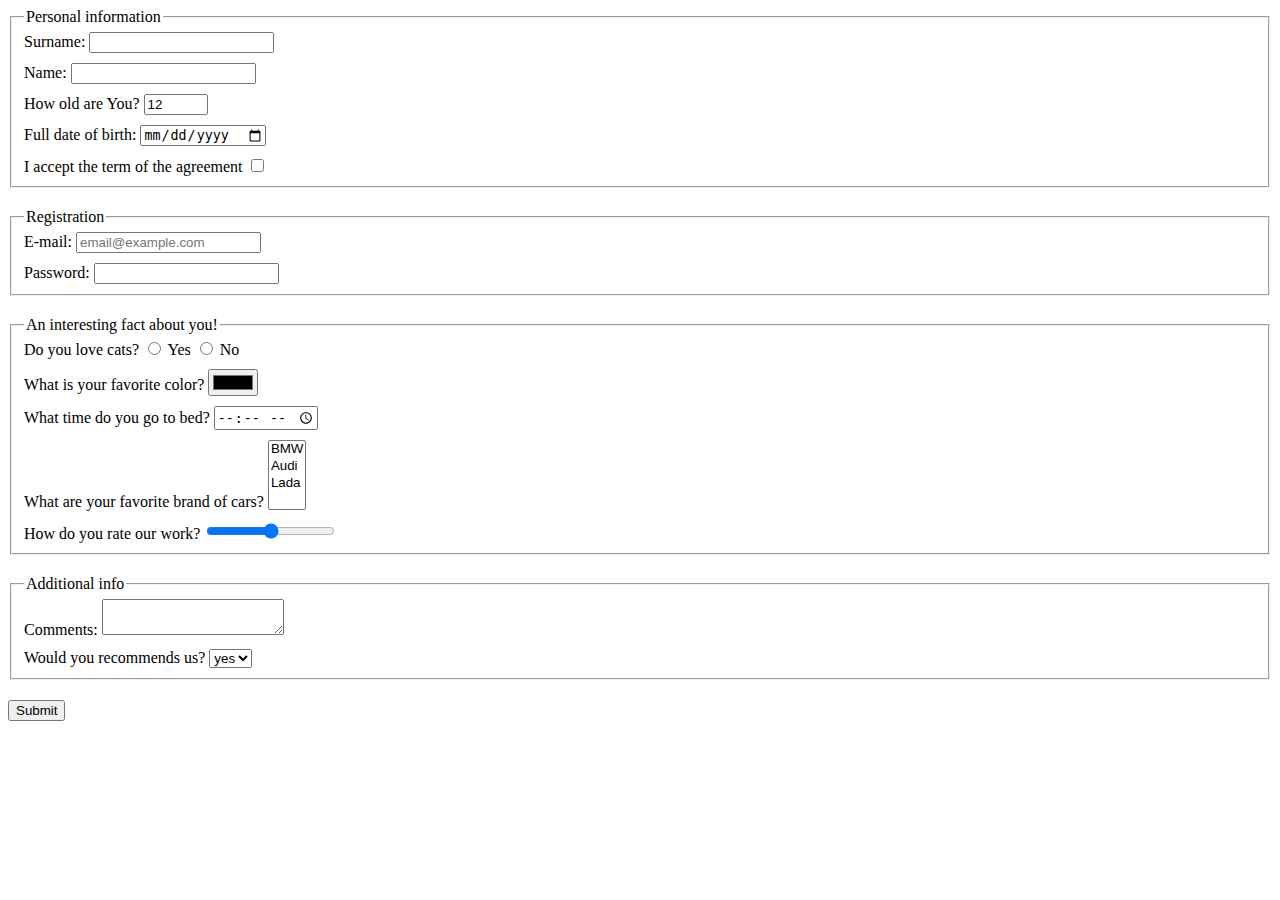
<file: index.html>
<!doctype html><html lang="en"><head><meta charset="UTF-8"><meta name="viewport" content="width=device-width, user-scalable=no, initial-scale=1.0, maximum-scale=1.0, minimum-scale=1.0"><meta http-equiv="X-UA-Compatible" content="ie=edge"><title>HTML Form</title><link rel="stylesheet" href="style.f01ce6b1.css"></head><body> <form action="#" method="post"> <fieldset class="fieldset"> <legend>Personal information</legend> <div class="form_field"> <label for="surname"> Surname: </label> <input type="text" name="surname" id="surname" autocomplete="off"> </div> <div class="form_field"> <label for="name"> Name: </label> <input type="text" name="name" id="name" autocomplete="off"> </div> <div class="form_field"> <label for="age"> How old are You? </label> <input type="number" name="age" id="age" value="12" min="12" max="100"> </div> <div class="form_field"> <label for="birth"> Full date of birth: </label> <input type="date" name="birthday" id="birth"> </div> <div class="form_field"> <label for="agreement"> I accept the term of the agreement </label> <input type="checkbox" id="agreement" required> </div> </fieldset> <fieldset class="fieldset"> <legend>Registration</legend> <div class="form_field"> <label for="mail"> E-mail: </label> <input type="email" name="email" id="mail" placeholder="email@example.com" autocomplete="off" required> </div> <div class="form_field"> <label for="pass"> Password: </label> <input type="password" name="password" id="pass" minlenght="8" maxlenght="32" required> </div> </fieldset> <fieldset class="fieldset"> <legend> An interesting fact about you! </legend> <div class="form_field"> Do you love cats? <label for="yes"> <input type="radio" name="cat" id="yes" value="yes"> Yes </label> <label for="no"> <input type="radio" name="cat" id="no" value="no"> No </label> </div> <div class="form_field"> <label for="color"> What is your favorite color? </label> <input type="color" name="color" id="color" value="#000"> </div> <div class="form_field"> <label for="time"> What time do you go to bed? </label> <input type="time" name="go-to-bed" id="time"> </div> <label for="cars" class="form_field"> What are your favorite brand of cars? <select name="brand-cars" id="cars" size="4" multiple> <option value="BMW">BMW</option> <option value="Audi">Audi</option> <option value="Lada">Lada</option> </select> </label> <div class="form_field"> <label for="rate"> How do you rate our work? </label> <input type="range" name="rate" id="rate" min="0" max="100"> </div> </fieldset> <fieldset class="fieldset"> <legend>Additional info</legend> <div class="form_field"> <label for="comments"> Comments: </label> <textarea name="comments" id="comments">
          </textarea> </div> <div class="form_field"> <label for="recommends"> Would you recommends us? </label> <select name="recommends" id="recommends"> <option value="yes">yes</option> <option value="no">no</option> </select> </div> </fieldset> <button type="submit" onsubmit="onSubmit()"> Submit </button> </form> <script type="text/javascript" src="main.e97352c4.js"></script> </body></html>
</file>
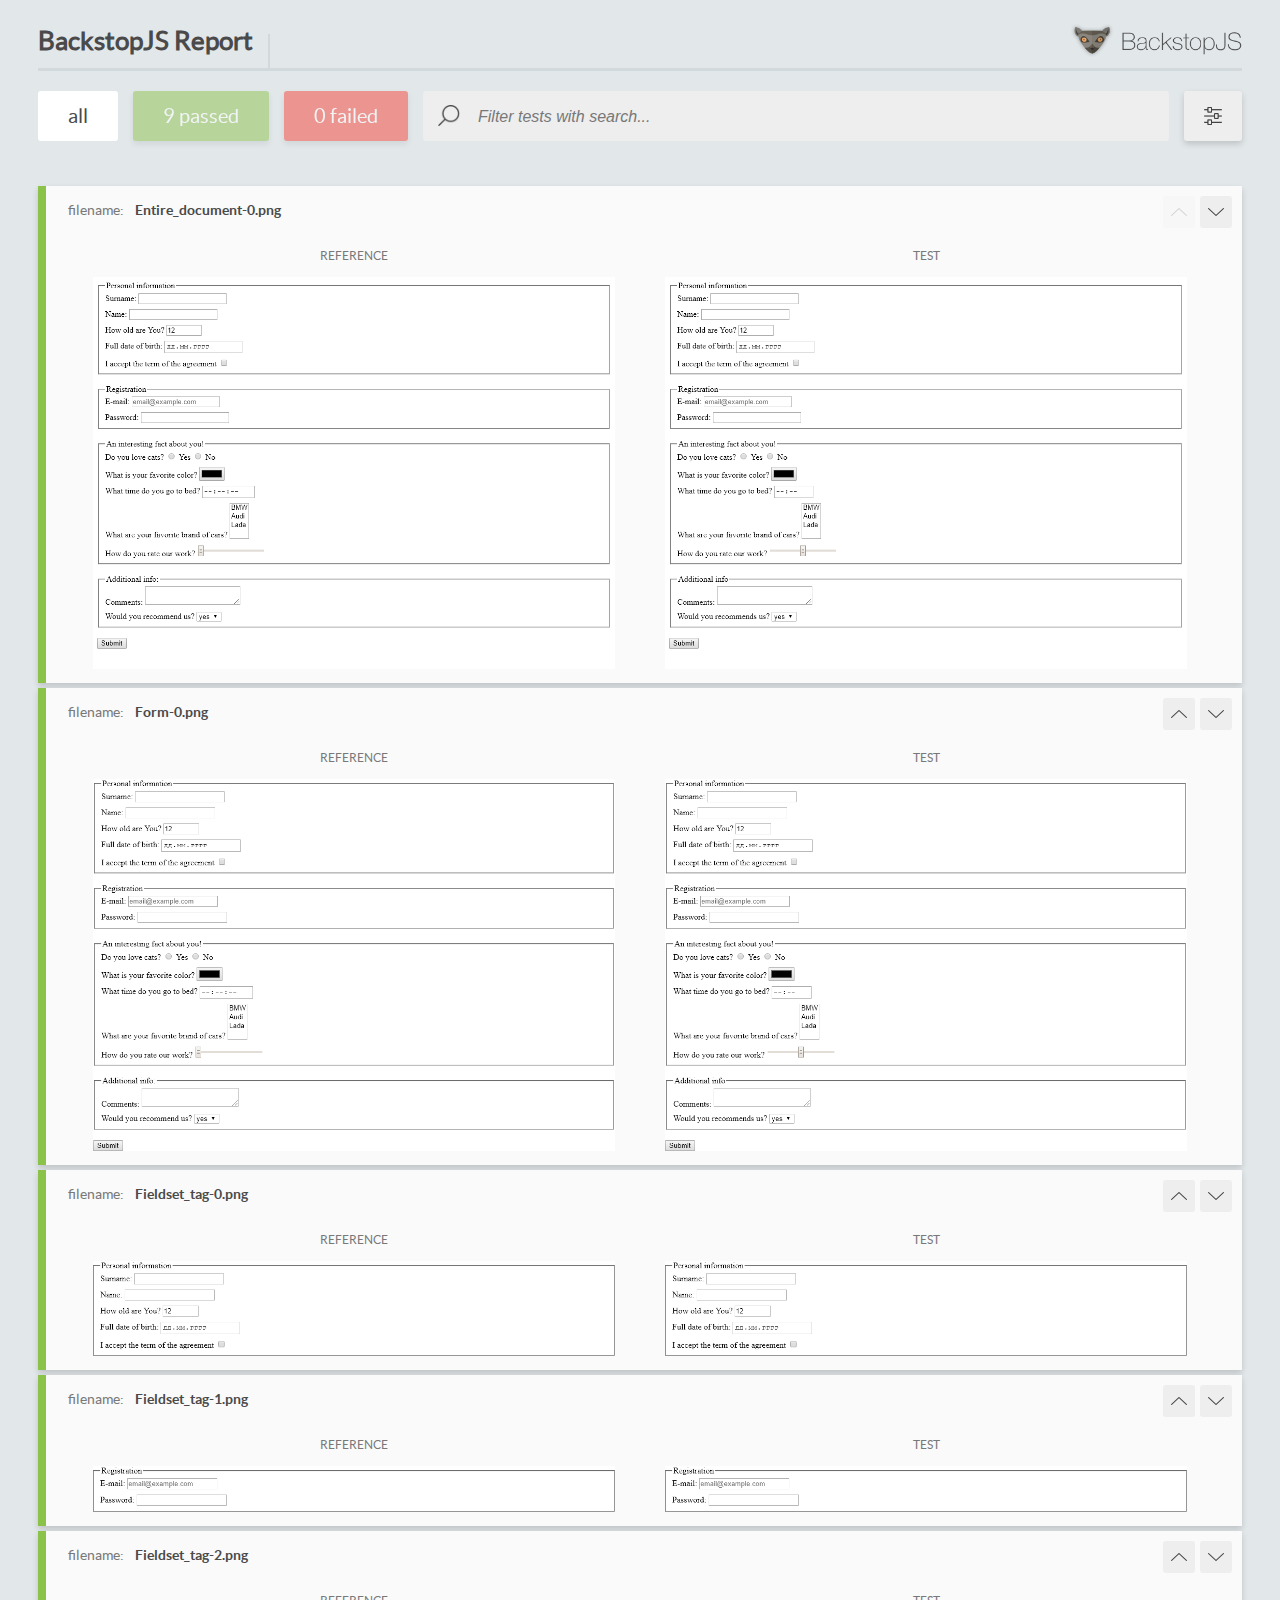
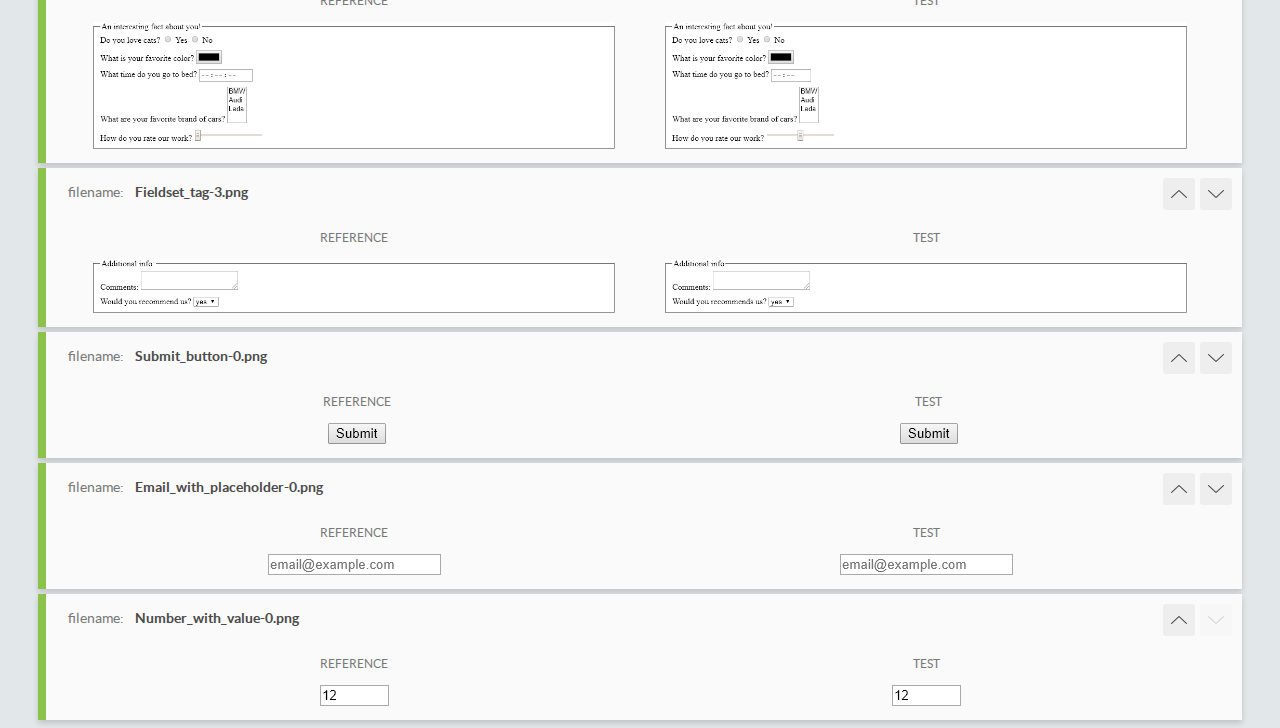
<file: report/html_report/index.html>
<!DOCTYPE html>
<html>
  <head>
    <meta charset="utf-8">
    <title>BackstopJS Report</title>

    <style>
      @font-face {
          font-family: 'latoregular';
          src: url('./assets/fonts/lato-regular-webfont.woff2') format('woff2'),
              url('./assets/fonts/lato-regular-webfont.woff') format('woff');
          font-weight: 400;
          font-style: normal;
      }
      @font-face {
          font-family: 'latobold';
          src: url('./assets/fonts/lato-bold-webfont.woff2') format('woff2'),
              url('./assets/fonts/lato-bold-webfont.woff') format('woff');
          font-weight: 700;
          font-style: normal;
      }

      .ReactModal__Body--open {
          overflow: hidden;
      }
      .ReactModal__Body--open .header {
        display: none;
      }

    </style>
  </head>
  <body style="background-color: #E2E7EA">
    <div id="root">

    </div>
    <script type="text/javascript">
      function report (report) { // eslint-disable-line no-unused-vars
        window.tests = report;
      }
    </script>
    <script type="text/javascript" src="config.js"></script>
    <script type="text/javascript" src="index_bundle.js"></script>
  </body>
</html>
</file>
<file: style.f01ce6b1.css>
.fieldset{margin-bottom:20px}.fieldset :last-child{margin-bottom:0}.form_field,label.form_field{margin-bottom:10px}label.form_field{display:block}
/*# sourceMappingURL=style.f01ce6b1.css.map */
</file>
